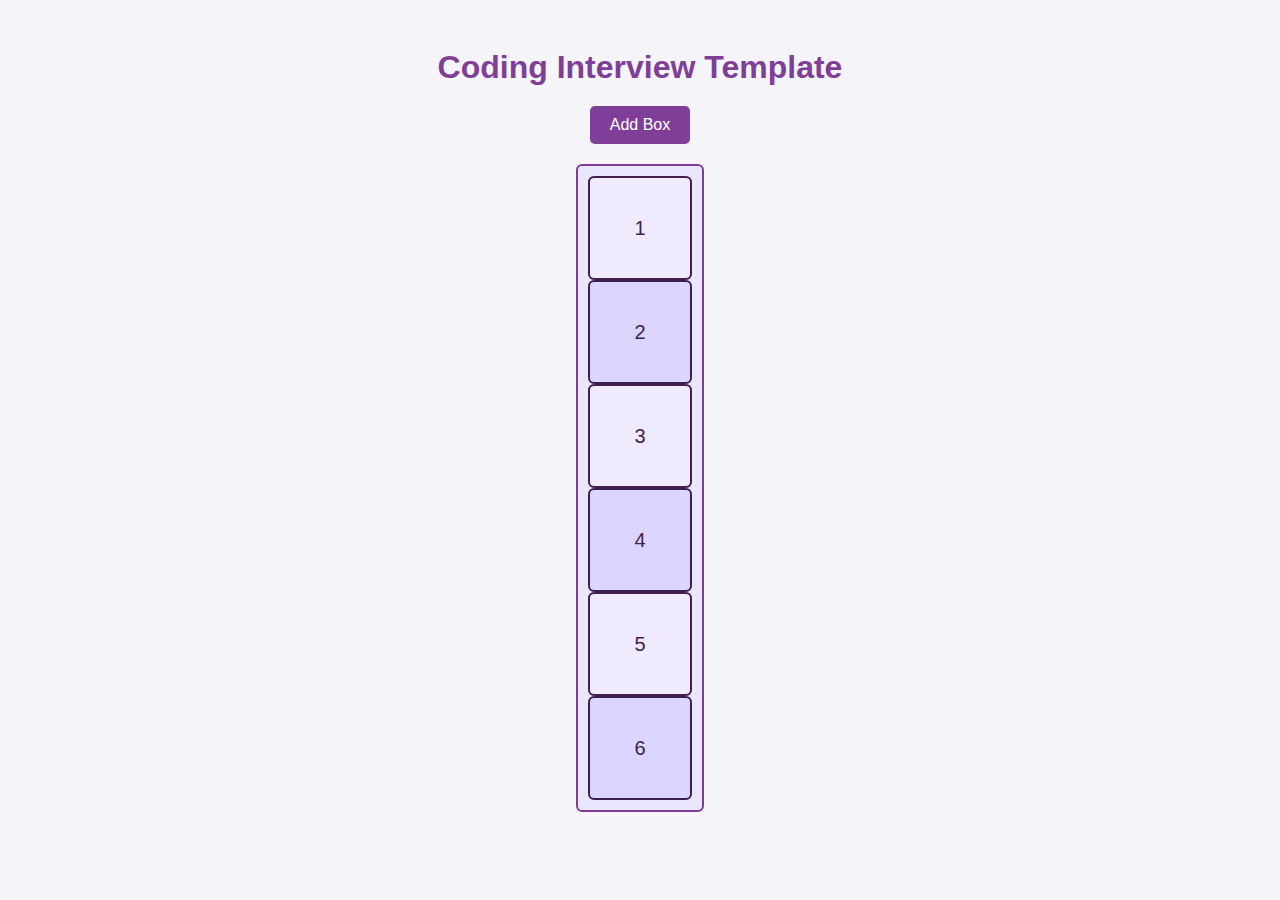
<file: public/index.html>
<!DOCTYPE html>
<html lang="en">
<head>
    <meta charset="UTF-8">
    <meta name="viewport" content="width=device-width, initial-scale=1.0">
    <title>Coding Interview Template</title>
    <link rel="stylesheet" href="style.css">
</head>
<body>
    <!--<template id="box-template">
        <div class="little-box">Box</div>
    </template>-->
    
    <div id="main-container">
        <h1>Coding Interview Template</h1>
        <div id="control-panel">
            <button id="add-box-btn">Add Box</button>
        </div>
        <div id="box-container">
            <div class="little-box">1</div>
            <div class="little-box">2</div>
            <div class="little-box">3</div>
            <div class="little-box">4</div>
            <div class="little-box">5</div>
            <div class="little-box">6</div>
        </div>
    </div>
    <script src="script.js"></script>
</body>
</html>
</file>
<file: public/style.css>
body {
    font-family: Arial, sans-serif;
    background-color: #f4f4f9;
    color: #333;
}

#main-container {
    text-align: center;
    max-width: 800px;
    margin: 0 auto;
    padding: 20px;
}

h1 {
    color: #7f3f98;
    margin-bottom: 20px;
}

#control-panel {
    margin-bottom: 20px;
}

#add-box-btn {
    background-color: #7f3f98;
    color: white;
    border: none;
    padding: 10px 20px;
    border-radius: 5px;
    cursor: pointer;
    font-size: 16px;
    transition: background-color 0.3s;
}

#add-box-btn:hover {
    background-color: #7f3f98;
}

#box-container {
    /*display: flex;
    justify-content: start;
    flex-wrap: wrap;
    gap: 10px;*/
    max-width: 500px;
    border-radius: 6px;
    width: max-content;
    margin: auto;
    padding: 10px;
    border: 2px solid #7f3f98;
    margin-top: 20px;
    background-color: #eae6ff;
}

.little-box {
    width: 100px;
    height: 100px;
    border: 2px solid #3f1f4b;
    display: flex;
    align-items: center;
    justify-content: center;
    font-size: 20px;
    color: #3f1f4b;
    background-color: #dcd6ff;
    border-radius: 6px;
}

.little-box:nth-child(odd) {
    background-color: #f0eaff;
}
</file>
